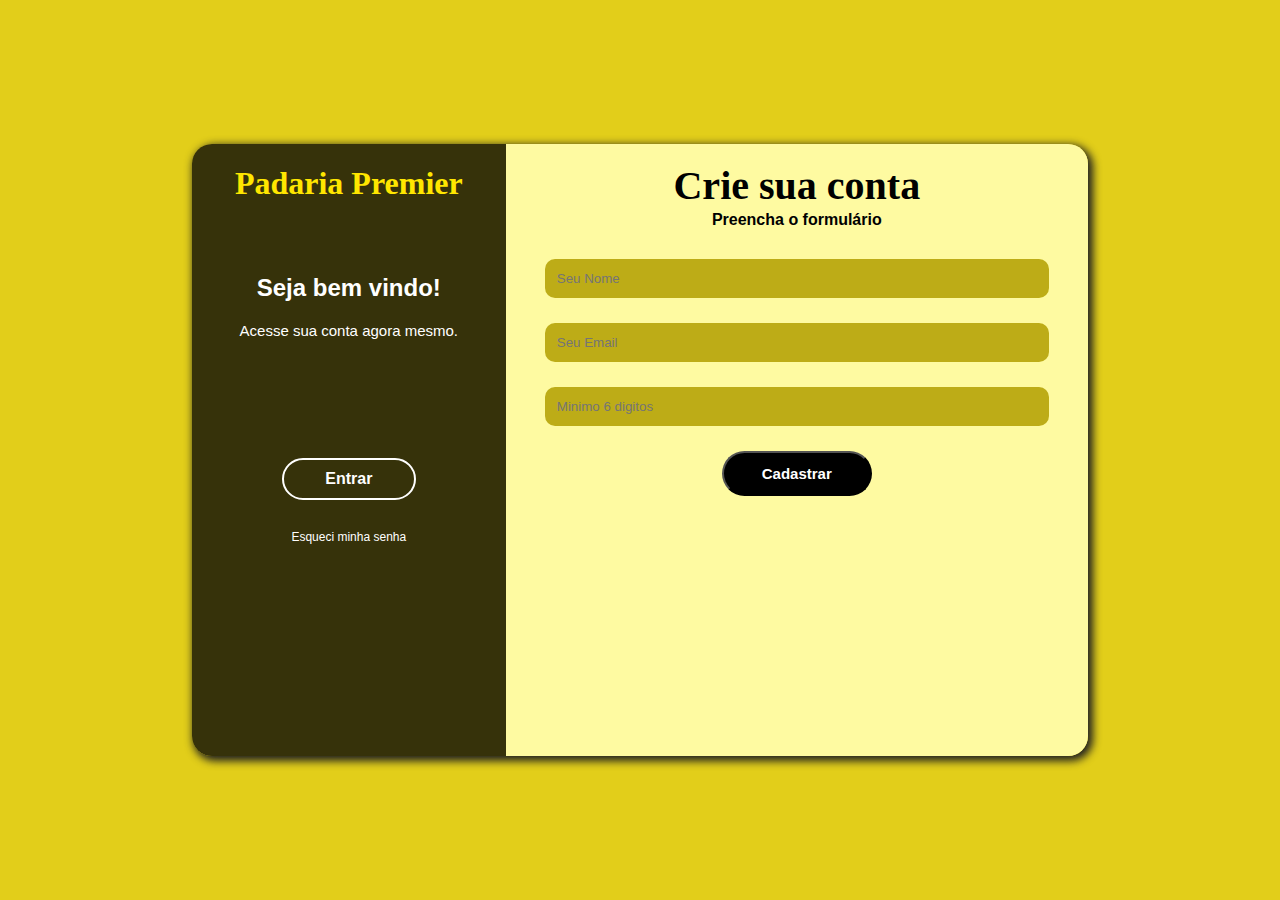
<file: index.html>
<!DOCTYPE html>
<html lang="pt-br">
<head>
    <meta charset="UTF-8">
    <meta http-equiv="X-UA-Compatible" content="IE=edge">
    <meta name="viewport" content="width=device-width, initial-scale=1.0">
    <title>Login</title>
    <meta name="description" content="Padaria Premier">   
    <link rel="shortcut icon" href="iconbrasil.ico">
    <link rel="stylesheet" href="style.css">
</head>
<body>
    <div class="box">
        <div class="box-main">
            <div class="box-login">
                <h1>Padaria Premier</h1>
                <h2>Seja bem vindo!</h2>
                <p>Acesse sua conta agora mesmo.</p>
                <a class="button-enter" href="pagelogin.html" target="_self">Entrar</a>
                <a class="button-forget" href="https://www.google.com.br/" target="_self">Esqueci minha senha</a>
            </div>
            
            
            <div class="box-cadastro">
                <h2>Crie sua conta</h2>
                <p>Preencha o formulário</p>
                
            <form method="post" action="https://www.meucodigo.com.br/sugestao.php">
                <div>
                <input class="login" type="text" name="login" placeholder="Seu Nome" required>
                </div>
                <div>
                <input class="email" type="email" name="email" placeholder="Seu Email" required>
                </div>
                <div>
                <input class="password" type="password" name="senha" placeholder="Minimo 6 digitos" min="6" required>
                </div>
                <div>
                <button class="enviar" type="submit">Cadastrar</button>
                </div>
            </form>
            </div>
        </div>
    </div>
    <script src="index.js"></script>
</body>
</html>
</file>
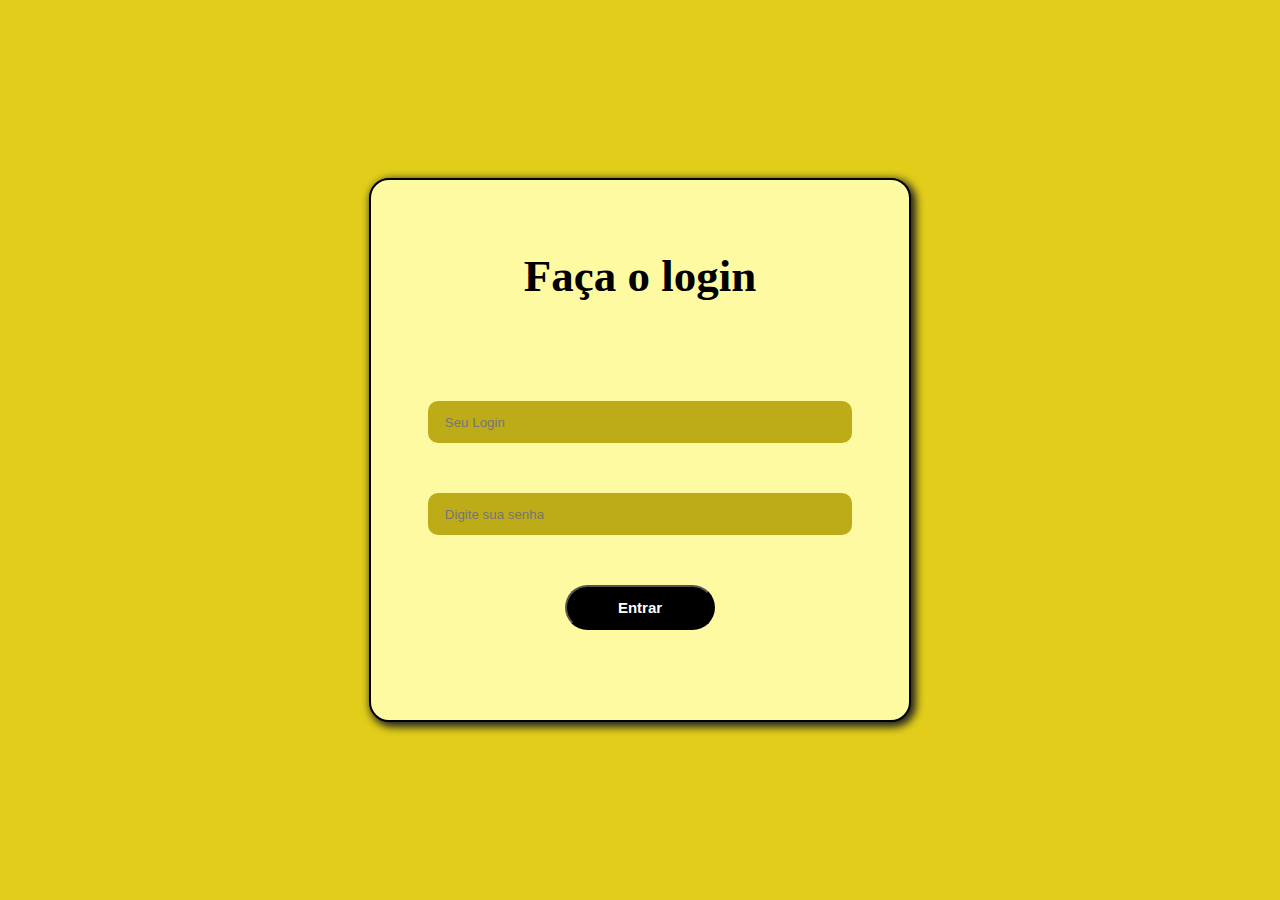
<file: pagelogin.html>
<!DOCTYPE html>
<html lang="pt-br">
<head>
    <meta charset="UTF-8">
    <meta http-equiv="X-UA-Compatible" content="IE=edge">
    <meta name="viewport" content="width=device-width, initial-scale=1.0">
    <title>Document</title>
    <link rel="stylesheet" href="stylelogin.css">
    <link rel="shortcut icon" href="iconbrasil.ico">
    <meta name="description" content="Padaria Premier login">  
</head>
<body>
    <div class="box-global">
        <div class="box-page-login">
            <h1>Faça o login</h1>
        <form method="post" action="https://www.meucodigo.com.br/sugestao.php">
           
            <div> 
                <input type="text" name="login" id="text-login" placeholder="    Seu Login" required>
            </div>
            
            <div><input type="password" name="senha" placeholder="    Digite sua senha" required></div>
            
            <div><button type="submit">Entrar</button></div>
        </form>
        </div>
    </div>
</body>
</html>
</file>
<file: style.css>
body{margin: 0px;}

/* box container */
.box{
    display: flex;
    margin: 0px;
    background-color: rgb(226, 206, 26);
    width: 100%;
    height: 100vh;
    justify-content: center;
    align-items: center;
    
}


/*  box conteudos */
.box-main{
    display: flex;
    flex-direction: row;
    width: 50%;
    height: 60vh;
    justify-content: space-between;
    box-shadow: 3px 3px 8px 2px  rgb(32, 32, 32);
    
    border-radius: 20px;
}


/* box login  */
.box-login{
    display: flex;
    flex-direction: column;
    align-items: center;
    background-color: rgb(54, 50, 10);
    text-align: center;
    width: 35%;
    color: white;
    border-radius: 20px 0 0 20px;
}


/*  box cadastro */
.box-cadastro{
    display: flex;
    flex-direction: column;
    align-items: center;
    text-align: center;
    background-color: rgb(254, 250, 161);
    width: 65%;
    border-radius: 0 20px 20px 0;
}



/* botoes do login */
.button-enter{
    text-decoration: none;
    font-weight: bold;
    font-family: sans-serif;
    color: white;
    border: 2px solid white;
    border-radius: 50px;
    padding: 10px 15px;
    margin-top: 80px;
    width: 100px;
}
.button-enter:hover{
    background-color: rgb(226, 206, 26);
}
.button-forget{
    color:white;
    font-family:sans-serif;
    font-size: 12px;
    text-decoration: none;
    margin-top: 30px;
}
.button-forget:hover{
    text-decoration: underline;
}

/* texto do login */
.box-login h1{
    font-family:Georgia, 'Times New Roman', Times, serif;
    color: rgb(255, 230, 0);
}
.box-login h2{
    font-family: sans-serif;
    margin-top: 50px;
}
.box-login p{
    font-family: sans-serif;
    margin-top: 0;
    font-size: 15px;
}





/*  texto do cadastro*/
.box-cadastro h2{
    
    font-family: fantasy;
    font-size: 40px;
    margin-bottom: 2px;
}
.box-cadastro p{
    margin-top: 0%;
    margin-bottom: 30px;
    font-family: sans-serif;
    font-weight: bold;
}
.box-cadastro input{
    margin-bottom: 25px;
    width: 350px;
    border-radius: 10px;
    padding: 12px;
    border: none;
    background-color:rgb(189, 172, 23) ;
}
.enviar{
    border-radius: 50px;
    background-color: black;
    color:white;
    font-family: sans-serif;
    font-weight: bold;
    width: 150px;
    height: 45px;
    font-size: 15px; 
}
.enviar:hover{
    background-color:rgb(189, 172, 23) ;
    color: black;
    border: none;
    text-decoration: underline;
}


/* Smartphones (600px para baixo) */
@media only screen and (max-width: 600px) {
    
    .box-main{
        width: 100%;
    }
    .box-main h2{
        margin-top: 0px;
    }
    .box-cadastro input{
        width: 150px;
        margin-bottom: 3px;
    }
    .button-enter{
        margin-top: 0px;
    }
}

/* Dispositivos um pouco maiores, mas ainda pequenos (Pequenos Tablets e Smartphones + largos, 600px para cima) */
@media only screen and (min-width: 600px) {
    .box-main{
        width: 90%;
        height: 70%;
    }
    .box-cadastro input{
        width: 320px;
        margin-bottom: 25px;
    }
    .button-enter{
        margin-top: 43px;
    }
    
    .box-cadastro h2{
        margin-top: 10px;
    }
}   

/*Dispostivos Médios (Tablets deitados, 768px para cima) */
@media only screen and (min-width: 768px) {
    .box-main{
        height: 70%;
    }
    .box-cadastro input{
        width: 400px;
    }
    .box-cadastro h2{
        margin-top: 18px;
    }
    .button-enter{
        margin-top: 68px;
    }
    .box-login h2{
        margin-top: px;
    }
}

/* Dispostivos Largos (laptops/desktops, 992px para cima) */
@media only screen and (min-width: 992px) {
    .button-enter{
        margin-top: 107px;
    }
    .box-cadastro input{
        width: 480px;
    }
    .box-main{
        height: 68%;
    }
}

/* Super Largos (Telas maiores laptops, desktops e até TVs, 1200px para cima) */
@media only screen and (min-width: 1200px) {
    .box-main{
        width: 70%;
        height: 68%;
    }
    .button-enter{
        margin-top: 104px;
    }
}

/* Notebooks grandes */
@media only screen and (min-width: 1440px){
    .box-main{
        width: 60%;
        height: 60%;
        
    }
    .button-enter{
        margin-top: 104px;
    }
}

@media only screen and (min-width: 1920px){
    .box-main{
        width: 50%;
        height:450px;
    }
    
}
</file>
<file: stylelogin.css>
body{margin: 0%;}
.box-global{
    display: flex;
    background-color:rgb(226, 206, 26);
    width: 100%;
    height: 100vh;
    align-items: center;
    justify-content: center;
    
    
}
.box-page-login{
    display: flex;
    width: 30%;
    height: 58%;
    background-color: rgb(254, 250, 161);
    border-radius: 20px;
    flex-direction: column;
    align-items: center;
    justify-content: space-around;
    text-align: center;
    border: 2px solid black;
    box-shadow: 3px 3px 8px 2px  rgb(32, 32, 32);
}
.box-page-login h1{
    margin-bottom: 20px;
    font-family: fantasy;
    
    font-size: 45px;
    font-weight: bold;
}
.box-page-login div{
    margin-bottom: 50px;
}
.box-page-login input{
    width: 100%;
    height: 40px;
    border-radius: 10px;
    border: none;
    background-color:rgb(189, 172, 23) ;
}
.box-page-login button{
    border-radius: 50px;
    background-color: black;
    color:white;
    font-family: sans-serif;
    font-weight: bold;
    width: 150px;
    height: 45px;
    font-size: 15px;
}
.box-page-login button:hover{
    background-color:rgb(189, 172, 23) ;
    color: black;
    border: none;
    text-decoration: underline;
}

/* Smartphones (600px para baixo) */
@media only screen and (max-width: 600px) {
    .box-page-login{
        width: 95%;
    }
    .box-page-login input{
        width: 290px;
    }
}

/* Dispositivos um pouco maiores, mas ainda pequenos (Pequenos Tablets e Smartphones + largos, 600px para cima) */
@media only screen and (min-width: 600px) {
    .box-page-login{
        width: 80%;
        height: 60%;
    }
    .box-page-login input{
        width: 420px;
    }
}

/*Dispostivos Médios (Tablets deitados, 768px para cima) */
@media only screen and (min-width: 768px) {
    .box-page-login{
        width: 60%;
    }
}

/* Dispostivos Largos (laptops/desktops, 992px para cima) */
@media only screen and (min-width: 992px) {
    .box-page-login{
        width: 50%;
    }
}

/* Super Largos (Telas maiores laptops, desktops e até TVs, 1200px para cima) */
@media only screen and (min-width: 1200px) {
    .box-page-login{
        width: 42%;
        
    }
}

@media only screen and (min-width: 1440px){
    .box-page-login{
        width:32% ;
    }
}

@media only screen and (min-width: 1920px){
    .box-page-login{
        width: 25%;
        height: 45%;
    }
    
   
}
</file>
